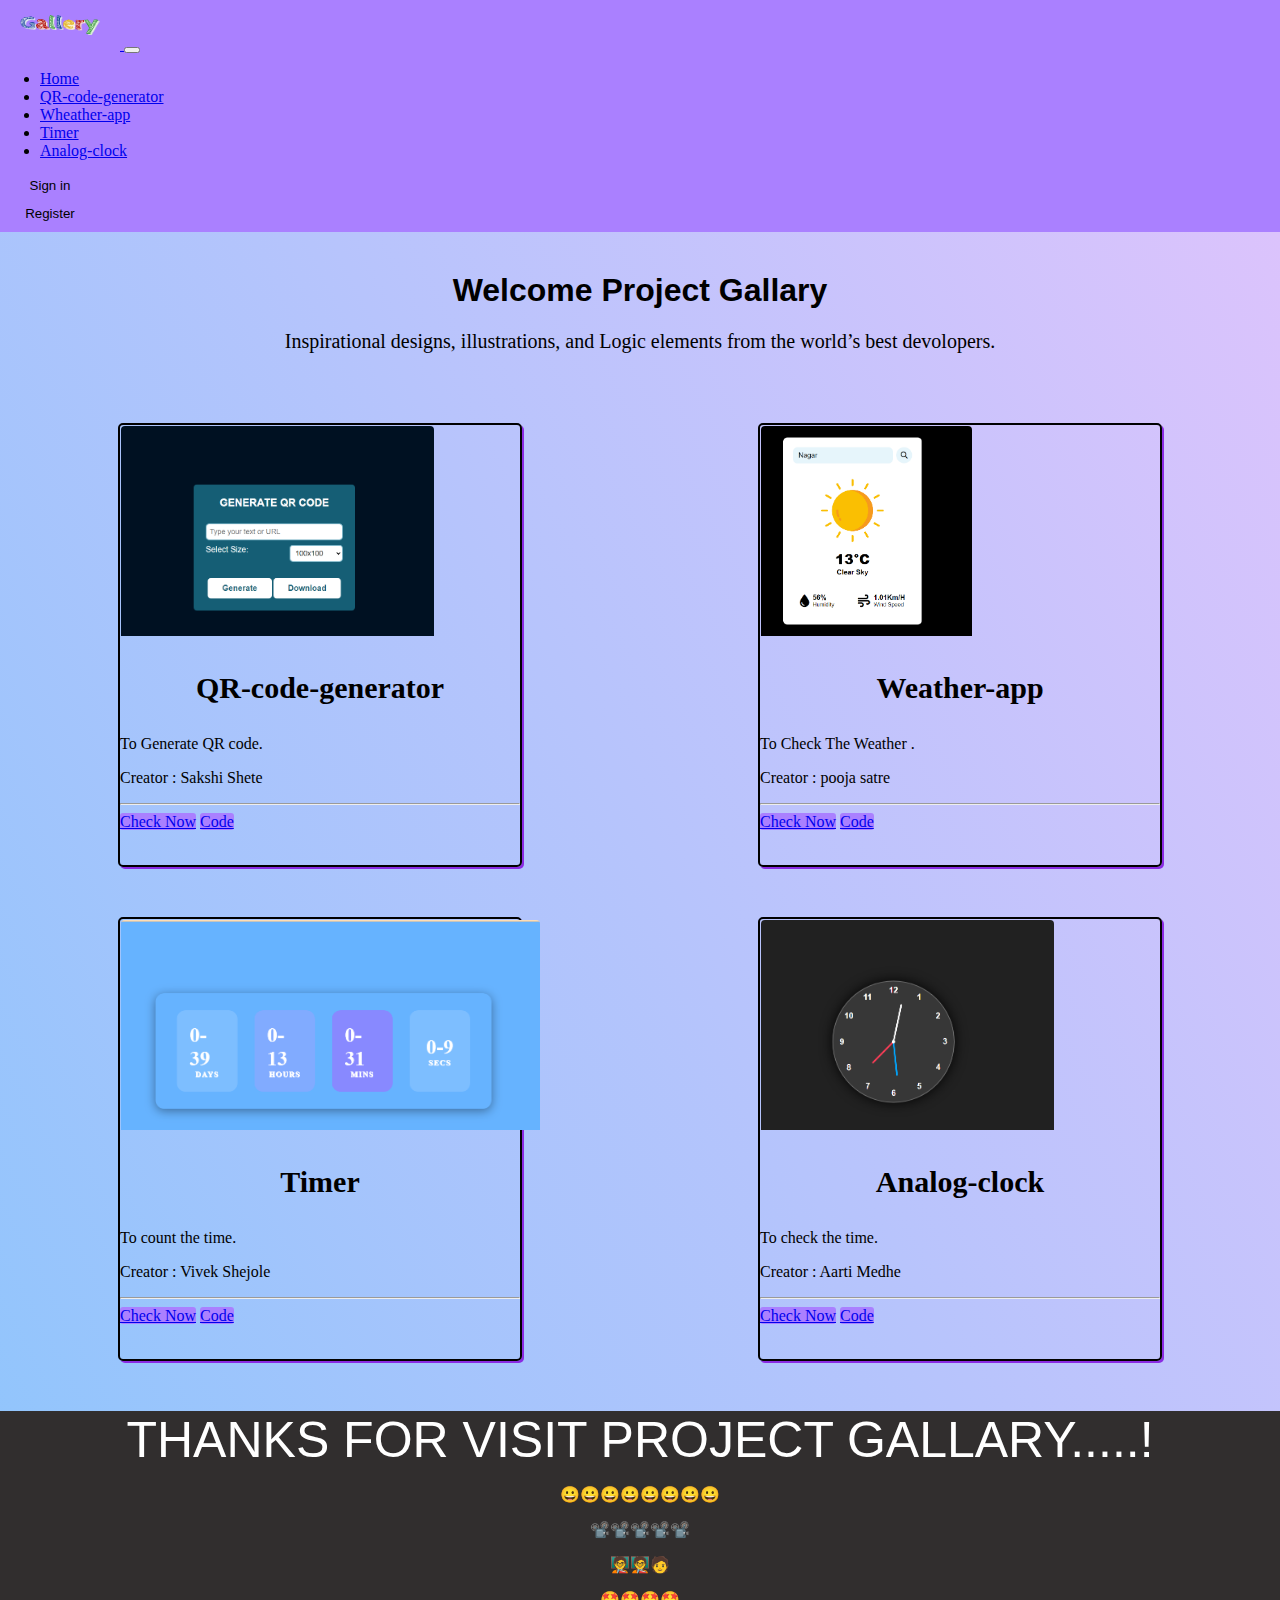
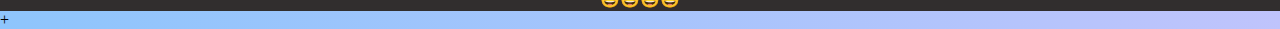
<file: index.html>
<!DOCTYPE html>
<html lang="en">

<head>
  <meta charset="UTF-8">
  <meta name="viewport" content="width=device-width, initial-scale=1.0">
  <title>Document</title>
  <link rel="stylesheet" href="./css/style.css"/>
  <link href="https://cdn.jsdelivr.net/npm/bootstrap@5.3.1/dist/css/bootstrap.min.css" rel="stylesheet"
    integrity="sha384-4bw+/aepP/YC94hEpVNVgiZdgIC5+VKNBQNGCHeKRQN+PtmoHDEXuppvnDJzQIu9" crossorigin="anonymous">
  
</head>

<body>
  <div>
    <nav class="navbar navbar-expand-lg navbar-light nav-bg">
      <div class="container-fluid">
        <a class="navbar-brand" href="#"><img src="./img/prgallary.png" height="50px" width="120px"> </a>
        <button class="navbar-toggler" type="button" data-bs-toggle="collapse" data-bs-target="#navbarNav"
          aria-controls="navbarNav" aria-expanded="false" aria-label="Toggle navigation">
          <span class="navbar-toggler-icon"></span>
        </button>
        <div class="collapse navbar-collapse" id="navbarNav">
          <ul class="navbar-nav">
            <li class="nav-item">
              <a class="nav-link active fw-bold" aria-current="page" href="index.html">Home</a>
            </li>

            <li class="nav-item">
              <a class="nav-link fw-bold" href="./QR-code-generator/index.html">QR-code-generator</a>
            </li>
            <div class="dropdown">

            </div>

            <li class="nav-item">
              <a class="nav-link fw-bold" href="./weather-app/index.html">Wheather-app</a>
            </li>
            <li class="nav-item">
              <a class="nav-link fw-bold" href="./timer/index.html">Timer</a>
            </li>
            <li class="nav-item">
              <a class="nav-link fw-bold" href="./analog-clock/index.html">Analog-clock</a>
            </li>

          </ul>
        </div>
        <div class="d-flex ">
          <button class="btn btn-outline-dark me-2">Sign in</button>
        </div>
        <div class="d-flex ">
          <button class="btn btn-outline-dark me-2">Register</button>
        </div>
      </div>
    </nav>
  </div>


          <h1 class="heading">Welcome Project Gallary</h1>
          <p class="slogen">Inspirational designs, illustrations, and Logic elements from the world’s best devolopers.
            </p>

            <div class="card-row-1">

                <div class="card">
                    <img src="./img/Capture1.PNG" class="ludo-img"/>
                    <p class="pr-name">QR-code-generator</p>
                    <p class="text-center fs-5">To Generate QR code.</p>
                    <p class="text-center fs-6 text-danger fw-bold">Creator : Sakshi Shete</p><hr>
                    <div class="d-flex justify-content-around "><a href="https://qr-code-generator-sakshi.netlify.app" target="_blank" class="btn bg-primary text-light"><i class="fas fa-code"></i> Check Now</a>
                        <a href="https://github.com/Sakshishete1310/QR-code-generator"  target="_blank" class="btn bg-primary text-light"><i class="fas fa-code"></i>Code</a>
                       </div>
                </div>
        

                <div class="card">
                    <img src="./img/Capture2.PNG" class="ludo-img"/>
                    <p class="pr-name">Weather-app</p>
                    <p class="text-center fs-5">To Check The Weather .</p>
                    <p class="text-center fs-6 text-danger fw-bold">Creator : pooja satre</p><hr>
                    <div class="d-flex justify-content-around "><a href="https://weather-app-sakshi.netlify.app" target="_blank" class="btn bg-primary text-light"><i class="fas fa-code"></i> Check Now</a>
                        <a href="https://github.com/Sakshishete1310/weather-app"  target="_blank" class="btn bg-primary text-light"><i class="fas fa-code"></i>Code</a>
                       </div>

                </div>

            </div>
            <div class="card-row-2">

                <div class="card">

                    <img src="./img/Capture4.PNG" class="ludo-img"/>
                    <p class="pr-name">Timer</p>
                    <p class="text-center fs-5">To count the time. </p>
                    <p class="text-center fs-6 text-danger fw-bold">Creator : Vivek Shejole</p><hr>
                    <div class="d-flex justify-content-around "><a href="https://timer-sakshi.netlify.app" target="_blank" class="btn bg-primary text-light"><i class="fas fa-code"></i> Check Now</a>
                        <a href="https://github.com/Sakshishete1310/timer"  target="_blank" class="btn bg-primary text-light"><i class="fas fa-code"></i>Code</a>
                       </div>
                       </div>

                <div class="card">

                    <img src="./img/Capture3.PNG" class="ludo-img"/>
                    <p class="pr-name">Analog-clock</p>
                    <p class="text-center fs-5">To check the time.</p>
                    <p class="text-center fs-6 text-danger fw-bold">Creator : Aarti Medhe</p><hr>
                    <div class="d-flex justify-content-around "><a href="https://analog-clock-sakshi.netlify.app" target="_blank" class="btn bg-primary text-light"><i class="fas fa-code"></i> Check Now</a>
                        <a href="https://github.com/Sakshishete1310/analog-clock"  target="_blank" class="btn bg-primary text-light"><i class="fas fa-code"></i>Code</a>
                       </div>

                </div>

            </div>

            <div class="footer">

                <span class="thank">THANKS FOR VISIT PROJECT GALLARY.....!</span><br>
                <p>😀😀😀😀😀😀😀😀</p>
                <p>📽️📽️📽️📽️📽️</p>
                <p>🧑‍🏫🧑‍🏫🧑</p>
                <p>🤩🤩🤩🤩</p>

            </div>




  <script src="https://cdn.jsdelivr.net/npm/bootstrap@5.3.1/dist/js/bootstrap.bundle.min.js"
    integrity="sha384-HwwvtgBNo3bZJJLYd8oVXjrBZt8cqVSpeBNS5n7C8IVInixGAoxmnlMuBnhbgrkm"
    crossorigin="anonymous"></script>+
</body>

</html>
</file>
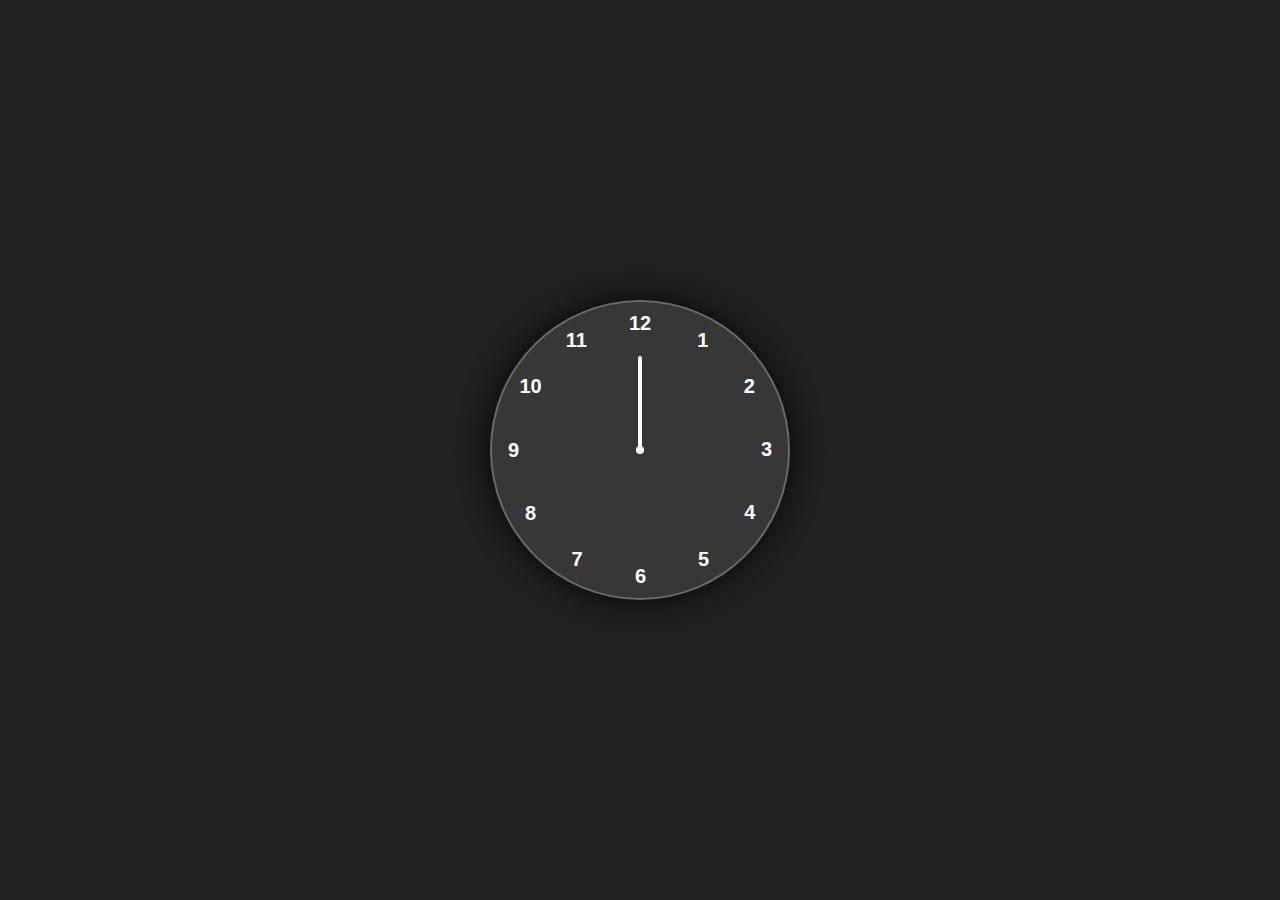
<file: analog-clock/index.html>
<!DOCTYPE html>
<html lang="en">
<head>
    <meta charset="UTF-8">
    <meta name="viewport" content="width=device-width, initial-scale=1.0">
    <link rel="stylesheet" href="style.css" >
    <title>analog clock</title>
</head>
<body>
    <div class="container">
        <div class="clock">



            <div style="--clr:#ff3d58; --h:74px;" id="hour" class="hand"><i></i></div>
            <div style="--clr:#00a6ff; --h:84px;" id="min" class="hand"><i></i></div>
            <div style="--clr:white; --h:94px;" id="sec" class="hand"><i></i></div>

            <span style="--i:1;"><b>1</b></span>
            <span style="--i:2;"><b>2</b></span>
            <span style="--i:3;"><b>3</b></span>
            <span style="--i:4;"><b>4</b></span>
            <span style="--i:5;"><b>5</b></span>
            <span style="--i:6;"><b>6</b></span>
            <span style="--i:7;"><b>7</b></span>
            <span style="--i:8;"><b>8</b></span>
            <span style="--i:9;"><b>9</b></span>
            <span style="--i:10;"><b>10</b></span>
            <span style="--i:11"><b>11</b></span>
            <span style="--i:12;"><b>12</b></span>
        </div>
    </div>

    <script src="script.js"></script>
</body>
</html>
</file>
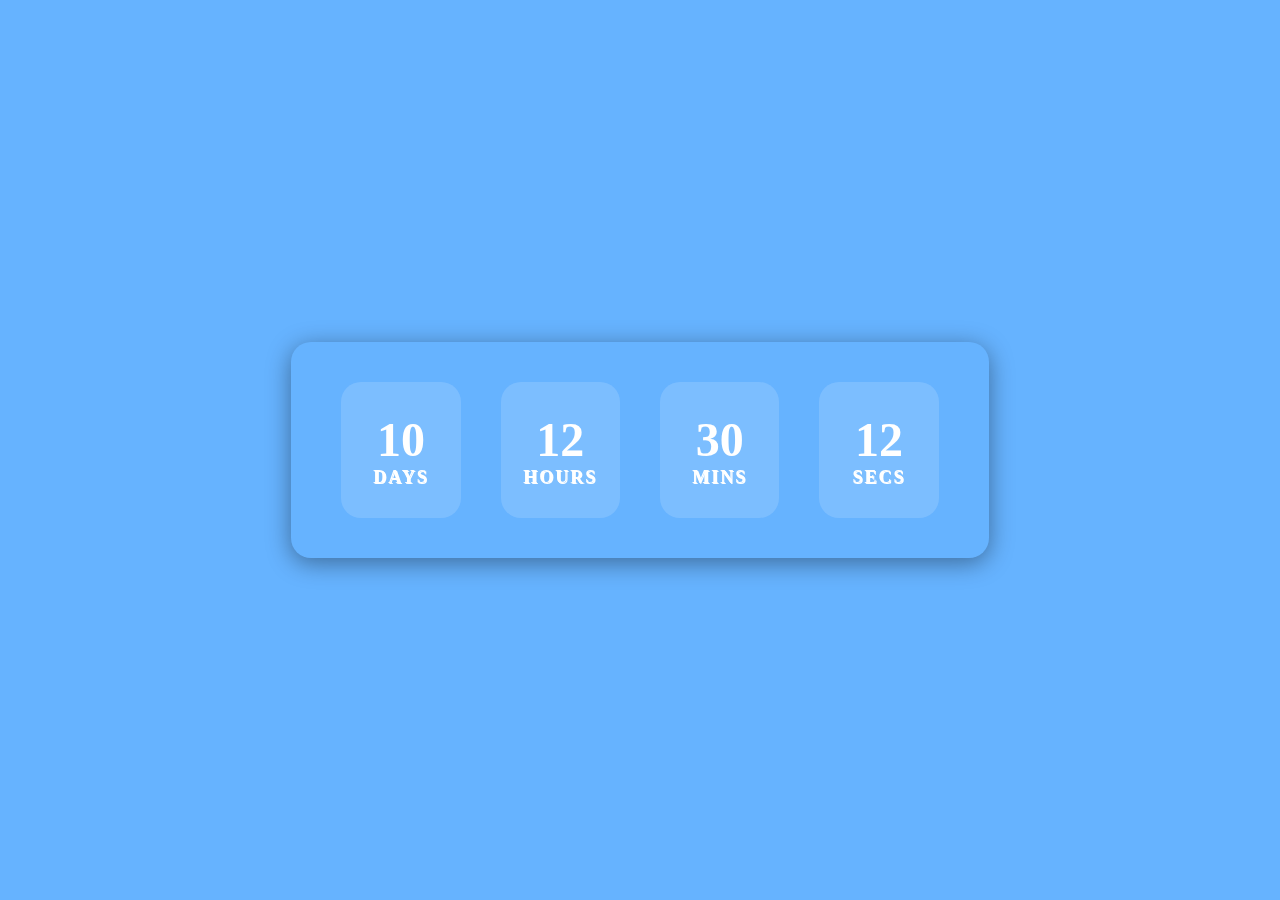
<file: timer/index.html>
<!DOCTYPE html>
<html lang="en">
<head>
    <meta charset="UTF-8">
    <meta name="viewport" content="width=device-width, initial-scale=1.0">
    <link rel="stylesheet" href="style.css"/>
    <title>timer</title>
</head>
<body>
    <div class="countdown">
        <div class="timer">
            <span class="time" id="days">10</span>
            <span class="label">Days</span>
        </div>
        <div class="timer">
            <span class="time" id="hours">12</span>
            <span class="label">Hours</span>
        </div>
        <div class="timer">
            <span class="time" id="mins">30</span>
            <span class="label">Mins</span>
        </div>
        <div class="timer">
            <span class="time" id="secs">12</span>
            <span class="label">Secs</span>
        </div>
    </div>
    <script src="script.js"></script>
</body>
</html>
</file>
<file: css/style.css>
body {
    margin: 0;
    padding: 0;
    background-color: #8EC5FC;
    background-image: linear-gradient(62deg, #8EC5FC 0%, #E0C3FC 100%);
  }
  .nav-bg{
    background-color:  #aa80ff;
  }
  .heading{
    color: black;
    text-align: center;
    font-family:'Lucida Sans', 'Lucida Sans Regular', 'Lucida Grande', 'Lucida Sans Unicode', Geneva, Verdana, sans-serif;
    margin-top: 40px;
  }
  .slogen{
      text-align: center;
      font-size: 20px;
  }
  .card-row-2{
      display: flex;
      justify-content: space-around;

  }
  .card-row-1{
      display: flex;
      justify-content: space-around;

  }
  .card{
      height: 440px;
      width: 400px;
      border: 2px solid black;
      border-radius: 5px;
      margin-top: 50px;
      box-shadow: 2px 2px 0px 0px blueviolet;
  }
  .ludo-img{
      height: 210px;
      padding: 1px;
      border-top-left-radius: 5px;
      border-top-right-radius: 5px;
  }
  .pr-name{
      text-align: center;
      font-weight: bold;
      font-size: 30px;

  }
  .btn{
      width: 100px;
      border: none;
      background-color: #aa80ff;
      border-radius: 3px;
      margin-bottom: 10px;
  }
  .footer{
      background-color: rgb(49, 46, 46);
      width: 100%;
      height: 200px;
      margin-top: 50px;
      text-align: center;
       }
  .thank{
      margin-top: 50px;
      color: white;
      
      font-size: 50px;
      font-family: 'Lucida Sans', 'Lucida Sans Regular', 'Lucida Grande', 'Lucida Sans Unicode', Geneva, Verdana, sans-serif;
  }
</file>
<file: analog-clock/style.css>
*{
    margin: 0;
    padding: 0;
    box-sizing: border-box;
    font-family: sans-serif;
    color: #ffffff;
}

body{
    display: flex;
    justify-content: center;
    align-items: center;
    min-height: 100vh;
    background-color: #212121 ;
}

.container{
    position: relative;
}

.clock{
    width: 300px;
    height: 300px;
    border-radius: 50%;
    background-color: rgba(255, 255, 255, 0.1);
    border: 2px solid  rgba(255, 255, 255, 0.25);
    box-shadow: 0px 0px 30px rgba(0, 0, 0, 0.9);
    display: flex;
    justify-content: center;
    align-items: center;
}

.clock span{
    position: absolute;
    transform: rotate(calc(30deg *  var(--i)));
    inset: 12px;
    text-align: center;
}

.clock span b{
    transform: rotate(calc(-30deg *  var(--i)));
    display: inline-block;
    font-size: 20px;
}

.clock::before{
    content: '';
    position: absolute;
    width: 8px;
    height:8px;
    border-radius: 50%;
    background-color: #fff;
    z-index: 2;
}


.hand{
    position: absolute;
    display: flex;
    justify-content: center;
    align-items: flex-end;
}

.hand i{
    position: absolute;
    background-color: var(--clr);
    width: 4px;
    height: var(--h);
    border-radius: 8px;
}
</file>
<file: timer/style.css>
*{
    margin: 0;
    padding: 0;
    box-sizing: border-box;
    font-family: sens-serif;

}
body{
    width: 100%;
    height: 100vh;
    display: flex;
justify-content: center;
    align-items: center;
    flex-direction: column;
    background-color: #66b3ff;
    color: #fff;
}

.countdown{

    display: flex;
    justify-content: center;
    align-items: center;
    box-shadow: 0 5px 25px rgba(0, 0, 0, 0.4);
    padding: 40px 30px;
    border-radius: 20px;
    backdrop-filter: blur(20px);
}
.timer{
    background-color: rgba(255, 255, 255, 0.15);
    padding: 30px;
    margin: 0 20px;
    border-radius: 20px;
    display: flex;
    flex-direction: column;
    justify-content: center;
    align-items: center;
    width: 100%;
    min-width: 100px;
    max-width: 160px;
    height: 100%;
    transition: background-color 0.2s ;
}

.timer .time{
    font-size: 48px;
    font-weight: 700;

}

.timer .label{
    font-size: 18px;
    font-weight: 700;
    text-transform: uppercase;
    letter-spacing: 2px;
    text-shadow: 1px 1px #fff ;

}

.timer:hover{
    background-color: #8f66ff;
}

@media screen and (max-width:1024px) {
    .countdown {
        flex-wrap: wrap;
    }
    .timer{
        max-height: 150px;
        margin: 20px;
   
    }
}
</file>
